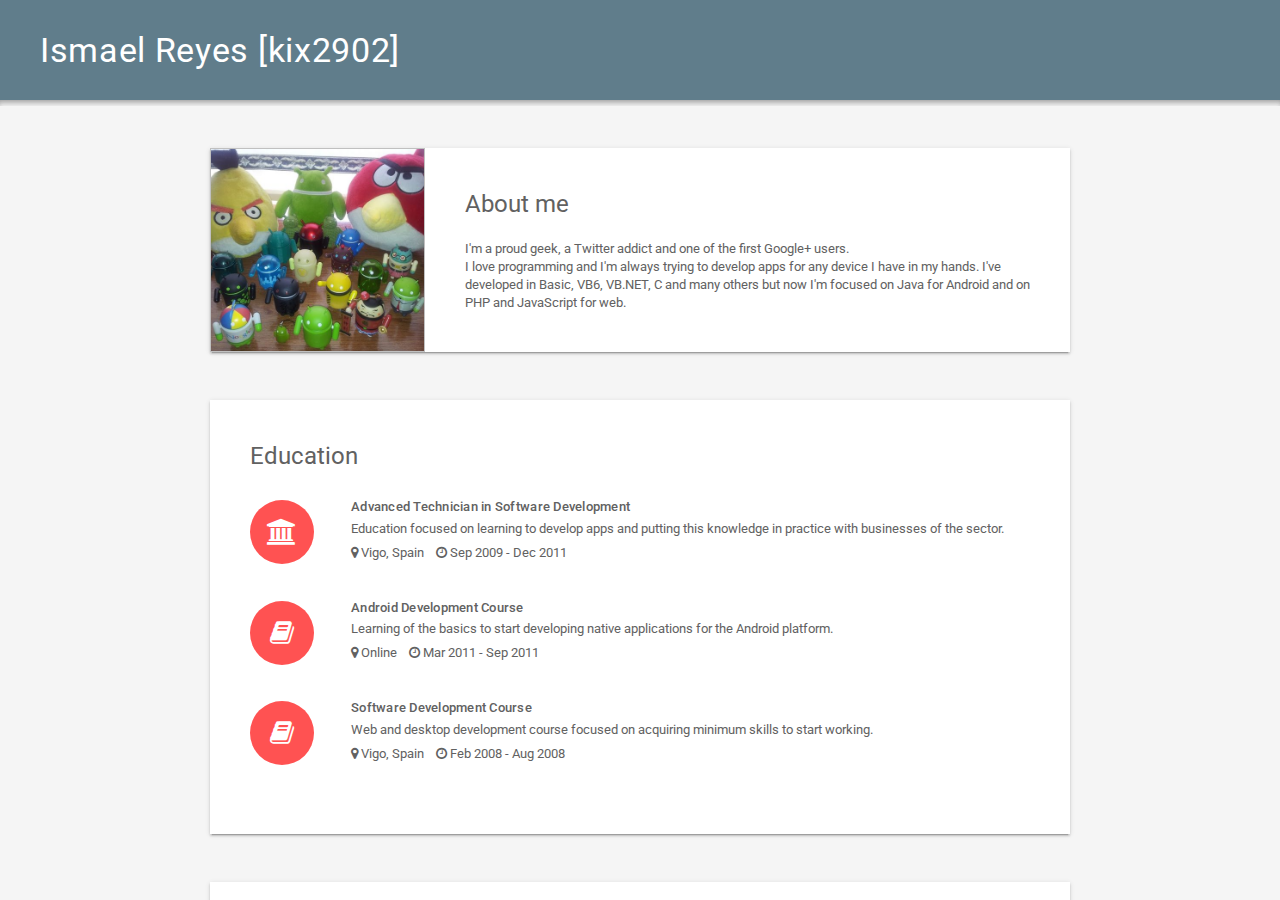
<file: index.html>
<!-- 
Hello, interested visitor!
Why don't you check the source code of this site on GitHub?
Hope you like it :)
* https://github.com/kix2902/polymer.kix2902.es
-->
<!DOCTYPE html>
<html lang="en">
  <head>
	<meta charset="utf-8">
	<meta http-equiv="X-UA-Compatible" content="IE=edge">
	<meta name="viewport" content="width=device-width, initial-scale=1">

	<title>Ismael Reyes [kix2902]</title>
	<meta name="description" content="Personal webpage of Ismael Reyes. Multilanguage and multiplatform developer: Android, Web and Windows desktop.">
	<meta name="author" content="Ismael Reyes">
	
	<meta name="twitter:card" content="summary" />
	<meta name="twitter:site" content="@kix2902" />
	
	<meta property="og:url" content="http://polymer.kix2902.es">
	<meta property="og:title" content="Ismael Reyes [kix2902]">
    <meta property="og:image" content="http://polymer.kix2902.es/avatar.jpg">
	<meta property="og:description" content="Personal webpage of Ismael Reyes. Multilanguage and multiplatform developer: Android, Web and Windows desktop.">
	
	<script type="application/ld+json">
	{ "@context" : "http://schema.org",
	  "@type" : "Person",
	  "name" : "Ismael Reyes",
	  "description" : "Personal webpage of Ismael Reyes. Multilanguage and multiplatform developer: Android, Web and Windows desktop.",
	  "alternateName" : "kix2902",
	  "image" : "http://polymer.kix2902.es/avatar.jpg",
	  "email" : "ismael.kix2902@gmail.com",
	  "url" : "http://polymer.kix2902.es",
	  "sameAs" : [ "https://plus.google.com/+IsmaelReyes",
		  "https://twitter.com/kix2902",
		  "https://www.youtube.com/user/kix2902",
		  "https://www.linkedin.com/in/kix2902",
		  "https://github.com/kix2902",
		  "https://bitbucket.org/kix2902"] 
	}
	</script>
	
    <script src="./bower_components/webcomponentsjs/webcomponents-lite.min.js"></script>

    <link rel="import" href="./bower_components/paper-header-panel/paper-header-panel.html">
    <link rel="import" href="./bower_components/paper-toolbar/paper-toolbar.html">
    <link rel="import" href="./bower_components/paper-material/paper-material.html">
    <link rel="import" href="./bower_components/iron-form/iron-form.html">
    <link rel="import" href="./bower_components/paper-input/all-imports.html">
    <link rel="import" href="./bower_components/paper-button/paper-button.html">
    <link rel="import" href="./bower_components/paper-toast/paper-toast.html">

    <link rel="import" href="./app-theme.html">
    <link rel="stylesheet" href="./styles.css">
    
    <link rel="stylesheet" href="//maxcdn.bootstrapcdn.com/font-awesome/4.3.0/css/font-awesome.min.css">
	
  </head>
  
  <body class="fullbleed layout vertical">
    
    <input disabled autofocus style="visibility: hidden; position: absolute">
    
    <paper-header-panel class="flex" mode="seamed" shadow="true">
      <paper-toolbar>
        <div class="title">Ismael Reyes [kix2902]</div>
      </paper-toolbar>
      <div class="content fit">
        <paper-material class="card">
          <img class="avatar" >
          <div class="card-data">
            <div class="card-content">
              <h4>About me</h4>
              I'm a proud geek, a Twitter addict and one of the first Google+ users.<br>
              I love programming and I'm always trying to develop apps for any device I have in my hands. I've developed in Basic, VB6, VB.NET, C and many others but now I'm focused on Java for Android and on PHP and JavaScript for web.
            </div>
          </div>
        </paper-material>

        <paper-material class="card">
          <div class="card-data full-width">
            <div class="card-content">
              <h4>Education</h4>
              
              <div class="circle-row">
                <div class="circle">
                  <i class="fa fa-university fa-white-colored fa-2x"></i>
                </div>
                <div class="data-circle">
                  <h5>Advanced Technician in Software Development</h5>
                  Education focused on learning to develop apps and putting this knowledge in practice with businesses of the sector.<br>
                  <i class="fa fa-map-marker"></i> Vigo, Spain &nbsp;&nbsp; <i class="fa fa-clock-o"></i> Sep 2009 - Dec 2011
                </div>
              </div>
              
              <div class="circle-row">
                <div class="circle">
                  <i class="fa fa-book fa-white-colored fa-2x"></i>
                </div>
                <div class="data-circle">
                  <h5>Android Development Course</h5>
                  Learning of the basics to start developing native applications for the Android platform.<br>
                  <i class="fa fa-map-marker"></i> Online &nbsp;&nbsp; <i class="fa fa-clock-o"></i> Mar 2011 - Sep 2011
                </div>
              </div>

              <div class="circle-row">
                <div class="circle">
                  <i class="fa fa-book fa-white-colored fa-2x"></i>
                </div>
                <div class="data-circle">
                  <h5>Software Development Course</h5>
                  Web and desktop development course focused on acquiring minimum skills to start working.<br>
                  <i class="fa fa-map-marker"></i> Vigo, Spain &nbsp;&nbsp; <i class="fa fa-clock-o"></i> Feb 2008 - Aug 2008
                </div>
              </div>
              
            </div>
          </div>
        </paper-material>

        <paper-material class="card">
          <div class="card-data full-width">
            <div class="card-content">
              <h4>Work</h4>
              
              <div class="circle-row">
                <div class="circle">
                  <i class="fa fa-desktop fa-white-colored fa-2x"></i>
                </div>
                <div class="data-circle">
                  <h5>Teacher of Programming Courses for Exitae</h5>
				  Solving students' problems of Java, Android, HTML, PHP and JavaScript courses.<br>
				  <i class="fa fa-map-marker"></i> Online &nbsp;&nbsp; <i class="fa fa-clock-o"></i> Nov 2012 - Present
                </div>
              </div>
              
              <div class="circle-row">
                <div class="circle">
                  <i class="fa fa-android fa-white-colored fa-2x"></i>
                </div>
                <div class="data-circle">
                 <h5>Cofounder of RedInput</h5>
				  Android developer at <a href="http://redinput.com" target="_blank">RedInput</a> with many apps published in the Play Store.<br>
				  <i class="fa fa-map-marker"></i> Vigo, Spain &nbsp;&nbsp; <i class="fa fa-clock-o"></i> Oct 2011 - Present
                </div>
              </div>

              <div class="circle-row">
                <div class="circle">
                  <i class="fa fa-desktop fa-white-colored fa-2x"></i>
                </div>
                <div class="data-circle">
                  <h5>Teacher of Android Courses for Exitae</h5>
				  Solving students' problems of Java and Android courses.<br>
				  <i class="fa fa-map-marker"></i> Online &nbsp;&nbsp; <i class="fa fa-clock-o"></i> Oct 2010 - Jul 2012
                </div>
              </div>
              
              <div class="circle-row">
                <div class="circle">
                  <i class="fa fa-globe fa-white-colored fa-2x"></i>
                </div>
                <div class="data-circle">
                  <h5>Web developer at mAs Impacto Network</h5>
				  SEO centric web development using PHP, JavaScript and MySQL.<br>
				  <i class="fa fa-map-marker"></i> Vigo, Spain &nbsp;&nbsp; <i class="fa fa-clock-o"></i> Jan 2012 - Feb 2012
                </div>
              </div>
              
              <div class="circle-row">
                <div class="circle">
                  <i class="fa fa-phone fa-white-colored fa-2x"></i>
                </div>
                <div class="data-circle">
                  <h5>Helpdesk at Bosch Communication Center</h5>
				  Phone support with ADSL products of Tele2 and Vodafone.<br>
				  <i class="fa fa-map-marker"></i> Vigo, Spain &nbsp;&nbsp; <i class="fa fa-clock-o"></i> Sep 2008 - Dec 2011
                </div>
              </div>
              
            </div>
          </div>
        </paper-material>

        <paper-material class="card">
          <div class="card-data full-width">
            <div class="card-content">
              <h4>Awards</h4>
              
              <div class="circle-row">
                <div class="circle">
                  <i class="fa fa-trophy fa-white-colored fa-2x"></i>
                </div>
                <div class="data-circle">
                  <h5>Winner of the 1<sup>st</sup> Mobile Day Galicia Hackathon</h5>
				  Development of a mobile web or app related with any health aspect..<br>
				  <i class="fa fa-map-marker"></i> Vigo, Spain &nbsp;&nbsp; <i class="fa fa-clock-o"></i> Sep 2015
                </div>
              </div>
              
              <div class="circle-row">
                <div class="circle">
                  <i class="fa fa-trophy fa-white-colored fa-2x"></i>
                </div>
                <div class="data-circle">
                  <h5>Winner of the 1<sup>st</sup> Hackathon Zaragoza AppStore</h5>
				  Development of mobile and web apps that use open data related to the city of Zaragoza and the IES Cities platform.<br>
				  <i class="fa fa-map-marker"></i> Zaragoza, Spain &nbsp;&nbsp; <i class="fa fa-clock-o"></i> Mar 2015
                </div>
              </div>
              
              <div class="circle-row">
                <div class="circle">
                  <i class="fa fa-trophy fa-white-colored fa-2x"></i>
                </div>
                <div class="data-circle">
                 <h5>Winner of the 1<sup>st</sup> HackVG</h5>
				  Development of mobile and web apps without a fixed theme.<br>
				  <i class="fa fa-map-marker"></i> Vigo, Spain &nbsp;&nbsp; <i class="fa fa-clock-o"></i> Jan 2015
                </div>
              </div>

              <div class="circle-row">
                <div class="circle">
                  <i class="fa fa-trophy fa-white-colored fa-2x"></i>
                </div>
                <div class="data-circle">
                  <h5>Second place at the Hackathon DroidCon Spain 2012</h5>
				  Development of mobile and web apps without a fixed theme.<br>
				  <i class="fa fa-map-marker"></i> Murcia, Spain &nbsp;&nbsp; <i class="fa fa-clock-o"></i> Dec 2012
                </div>
              </div>
              
              <div class="circle-row">
                <div class="circle">
                  <i class="fa fa-trophy fa-white-colored fa-2x"></i>
                </div>
                <div class="data-circle">
                  <h5>Winner of the Scenery Beta 2009 - PC Application</h5>
				  Development of a desktop Application using VB.NET.<br>
				  <i class="fa fa-map-marker"></i> Online &nbsp;&nbsp; <i class="fa fa-clock-o"></i> Oct 2009
                </div>
              </div>
              
              <div class="circle-row">
                <div class="circle">
                  <i class="fa fa-trophy fa-white-colored fa-2x"></i>
                </div>
                <div class="data-circle">
                  <h5>Second place at the Scenery Beta 2008 - PC Games</h5>
				  Development of a Puzzle game using VB.NET.<br>
				  <i class="fa fa-map-marker"></i> Online &nbsp;&nbsp; <i class="fa fa-clock-o"></i> Sep 2008
                </div>
              </div>
              
            </div>
          </div>
        </paper-material>
        
        <paper-material class="card">
          <div class="card-data full-width">
            <div class="card-content">
              <h4>Contact me</h4>

              <form is="iron-form" id="form" method="post" action="sendmail.php">
                <paper-input label="Name" required="true" name="name"></paper-input>
                <paper-input label="Email" required name="email"></paper-input>
                <paper-textarea label="Message" required rows="3" name="message"></paper-textarea>
                <div class="g-recaptcha" data-sitekey="6Lcj4wkTAAAAAEZHzLU9lfiwZOIYuhNefZUF5V0c"></div>
              </form>
              
            </div>
            
            <hr>              
            <paper-button class="btn-send" id="send-form">Send Message</paper-button>
            
          </div>
        </paper-material>
        
        <paper-toast id="toast-message-sent" text="Message sent successfully."></paper-toast>
        <paper-toast id="toast-validate-error" text="Error validating form. All fields are mandatory."></paper-toast>
        <paper-toast id="toast-sending-error" text="Error sending message. Try again later."></paper-toast>

        <div class="footer">
          <button onclick="openNewWindow('mailto:ismael.kix2902@gmail.com');" class="mdl-mini-footer--social-btn"><i class="fa fa-at fa-2x"></i></button>
          <button onclick="openNewWindow('https://twitter.com/kix2902');" class="mdl-mini-footer--social-btn"><i class="fa fa-twitter fa-2x"></i></button>
          <button onclick="openNewWindow('https://plus.google.com/+IsmaelReyes');" class="mdl-mini-footer--social-btn"><i class="fa fa-google-plus fa-2x"></i></button>
          <button onclick="openNewWindow('https://www.linkedin.com/in/kix2902');" class="mdl-mini-footer--social-btn"><i class="fa fa-linkedin fa-2x"></i></button>
          <button onclick="openNewWindow('https://www.youtube.com/user/kix2902');" class="mdl-mini-footer--social-btn"><i class="fa fa-youtube fa-2x"></i></button>
          <button onclick="openNewWindow('https://github.com/kix2902');" class="mdl-mini-footer--social-btn"><i class="fa fa-github fa-2x"></i></button>
          <button onclick="openNewWindow('https://bitbucket.org/kix2902');" class="mdl-mini-footer--social-btn"><i class="fa fa-bitbucket fa-2x"></i></button>
        </div>
      </div>
    
    </paper-header-panel>

    <script src='https://www.google.com/recaptcha/api.js'></script>

	<script>
	  (function(i,s,o,g,r,a,m){i['GoogleAnalyticsObject']=r;i[r]=i[r]||function(){
	  (i[r].q=i[r].q||[]).push(arguments)},i[r].l=1*new Date();a=s.createElement(o),
	  m=s.getElementsByTagName(o)[0];a.async=1;a.src=g;m.parentNode.insertBefore(a,m)
	  })(window,document,'script','//www.google-analytics.com/analytics.js','ga');
	
	  ga('create', 'UA-65231452-1', 'auto');
	  ga('send', 'pageview');
	</script>
	
    <script>
      document.addEventListener('WebComponentsReady', function() {
        var sendForm = document.getElementById('send-form');
        var form = document.getElementById('form');
        
        sendForm.addEventListener('click', function(){
          if (form.validate()) {
            form.submit();
            grecaptcha.reset();
            form.reset();
          } else{
            document.getElementById('toast-validate-error').show();
          }
        });
        
        form.addEventListener('iron-form-response', function(event) {
          if(event.detail=="0") {
            document.getElementById('toast-message-sent').show();
          } else {
            document.getElementById('toast-sending-error').show();
          }
        });
        
      });
    </script>
    
    <script>
	  openNewWindow = function(url) {
	   window.open(url, "_blank");
	  };
	</script>
  </body>
</html>
</file>
<file: styles.css>
body {
    background-color: #f5f5f5;
    color: rgb(97, 97, 97);
    font-family: 'Roboto','Helvetica','Arial',sans-serif;
}
h4 {
    font-weight: 400;
}
.paper-toolbar-0, .toolbar-tools.paper-toolbar {
    height: 100px;
    padding-left: 0px;
}
.paper-toolbar-0 .toolbar-tools.paper-toolbar .title {
    font-size: 34px;
    line-height: 40px;
    letter-spacing: .02em;
    padding: 0;
    margin-left: 40px;
}
.content {
    padding: 8px;
    padding-top: 48px;
}
.card {
    display: -webkit-box;
    display: -webkit-flex;
    display: -ms-flexbox;
    display: flex;
    max-width: 860px;
    padding: 0px;
    margin: 0 auto;
    margin-bottom: 48px;
    background-color: #FFFFFF;
}
.avatar {
    margin: 0px;
    width: 25%;
    min-height: 200px;
    background-image: url(avatar.jpg);
    background-size: cover;
    background-position: 50%;
    border: 0;
}
.card-data {
    min-height: 200px;
    margin: 0px;
    width: 75%;
}
.card-content {
    background-color: #FFFFFF;
    margin: 40px;
    font-size: 13px;
    line-height: 18px;
}
.card-content h4 {
    margin-top: 0px;
    margin-bottom: 20px;
    font-size: 24px;
    line-height: 32px;
}
.full-width {
    width: 100%;
}
.circle-row {
    display: -webkit-box;
    display: -webkit-flex;
    display: -ms-flexbox;
    display: flex;
    min-height: 100.5px;
}
.circle {
    display: -webkit-box;
    display: -webkit-flex;
    display: -ms-flexbox;
    display: flex;   
    margin: 8px 0;
    border-radius: 32px;
    width: 64px;
    height: 64px;
    -webkit-justify-content: center;
    -ms-justify-content: center;
    justify-content: center;
    -webkit-align-items: center;
    -ms-align-items: center;
    align-items: center;
    background: #FF5252;  /* TO-DO: Use Accent-Color property */
}
.data-circle {
    width: calc(100% - 101px);
    margin-left: 37px;
    padding-top: 8px;
}
.data-circle h5 {
    margin: 0;
    margin-bottom: 0.5em;
    font-size: 13px; 
    font-weight: 500;
    line-height: 1;
    letter-spacing: .02em;
}
.data-circle i {
    margin-top: 8px;
    margin-bottom: 16px;
}
.data-circle a {
    text-decoration: none;
    color: #FF5252;  /* TO-DO: Use Accent-Color property */
    font-weight: 500;
}
.fa-white-colored {
    color: white;
}
paper-input, paper-textarea > paper-input-container {
    width: 300px;
    margin: 20px 0;
}
hr {
    height: 1px;
    color: #B6B6B6;
    background-color: rgba(0,0,0,0.2);  /* TO-DO: Use Divider-Color property */
    border: none;
    margin: 0px;
}
.btn-send {
    margin: 4px 40px;
    color: deepskyblue;
    font-size: 14px;
    font-weight: 500;
}
.g-recaptcha {
    margin-top: 8px;
}
.footer {
    background-color: #424242;
    padding: 32px 16px;
    width: 100%;
    left: 0;
    position: absolute;
}
.footer button {
    width: 36px;
    height: 36px;
    padding: 0;
    margin: 0;
    background-color: #9e9e9e;
    border: 0;
    cursor: pointer;
    cursor: hand;
}

@media (max-width: 479px) {
    .paper-toolbar-0 {
        height: 100px;
        padding-left: 60px;
    }
    .paper-toolbar-0 .toolbar-tools.paper-toolbar .title {
        font-size: 20px;
        line-height: 30px;
        letter-spacing: .02em;
        padding: 0;
        margin: 14px 0;
    }
    .card {
        -webkit-flex-flow: row wrap;
        -ms-flex-flow: row wrap;
        flex-flow: row wrap;
    }
    .avatar, .card-data {
        width: 100%;
    }
    .card-content {
        margin: 20px;
        width: calc(100% - 40px);
    }
    .data-circle {
        width: calc(100% - 81px);
        margin-left: 17px;
    }
}
</file>
